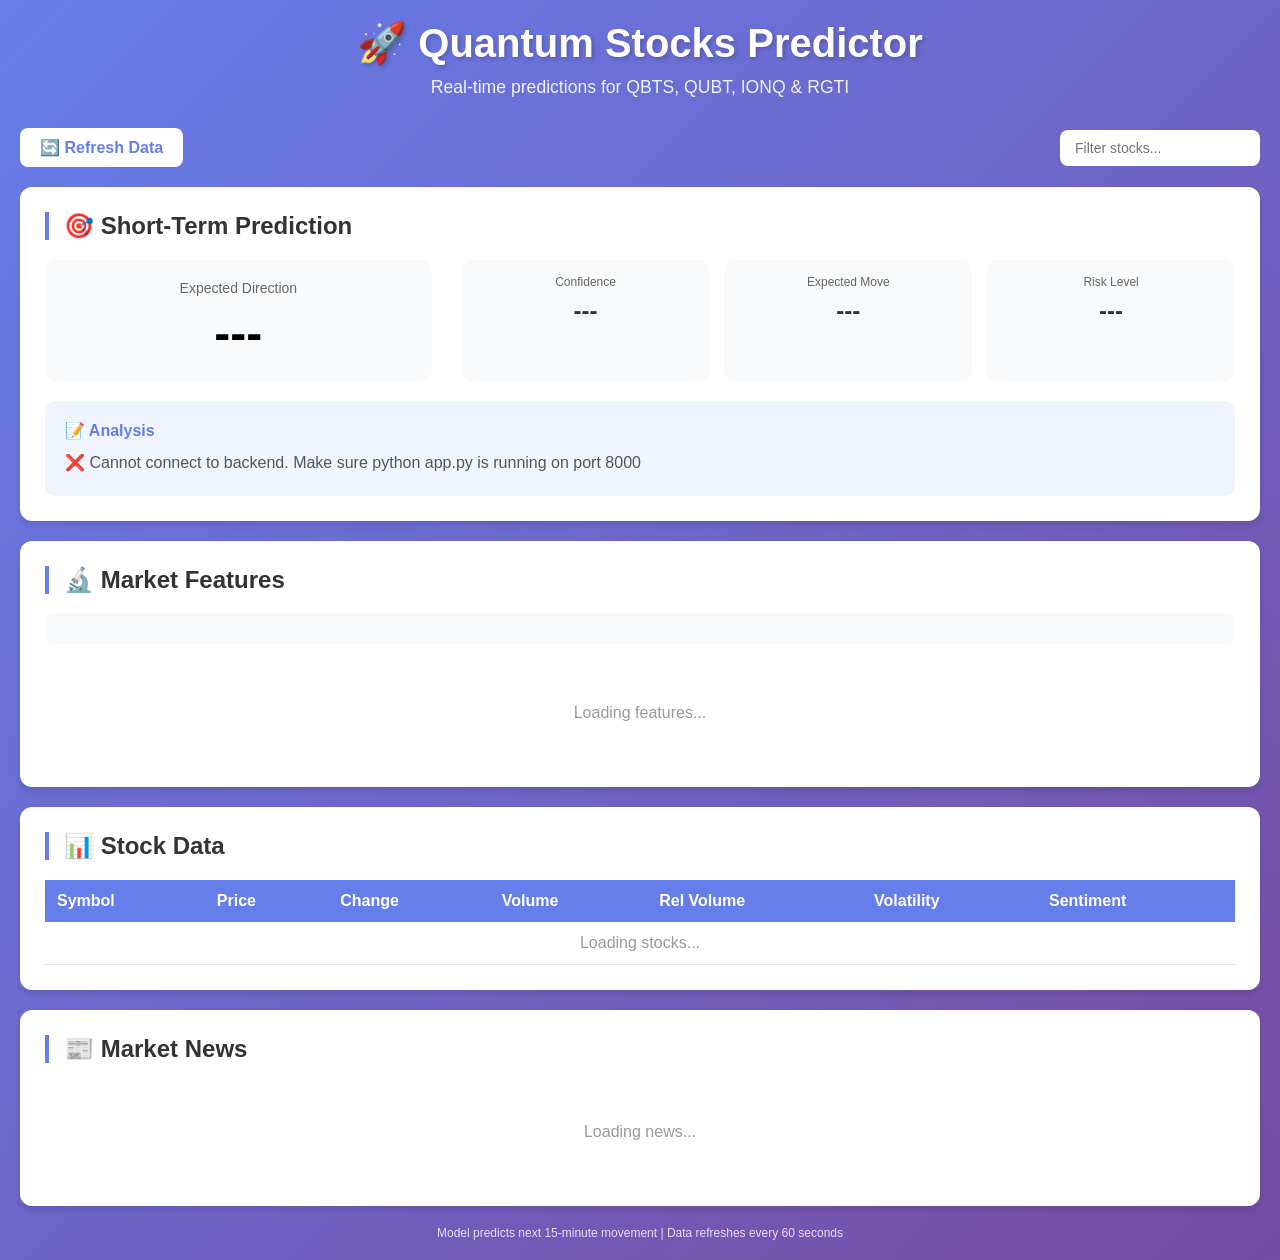
<file: frontend/index.html>
<!DOCTYPE html>
<html lang="en">
<head>
    <meta charset="UTF-8">
    <meta name="viewport" content="width=device-width, initial-scale=1.0">
    <title>Quantum Stocks Predictor | QBTS, QUBT, IONQ, RGTI</title>
    <link rel="stylesheet" href="style.css">
</head>
<body>
    <div class="container">
        <header>
            <h1>🚀 Quantum Stocks Predictor</h1>
            <p>Real-time predictions for QBTS, QUBT, IONQ & RGTI</p>
        </header>

        <div class="controls">
            <button id="refreshBtn" class="btn-primary">🔄 Refresh Data</button>
            <div class="search-box">
                <input type="text" id="searchBar" placeholder="Filter stocks..." />
            </div>
        </div>

        <!-- Prediction Card -->
        <div class="card prediction-card">
            <h2>🎯 Short-Term Prediction</h2>
            <div class="prediction-main">
                <div class="prediction-direction">
                    <div class="direction-label">Expected Direction</div>
                    <div id="predictionDirection" class="direction-value">---</div>
                </div>
                <div class="prediction-stats">
                    <div class="stat">
                        <div class="stat-label">Confidence</div>
                        <div id="confidenceValue" class="stat-value">---</div>
                    </div>
                    <div class="stat">
                        <div class="stat-label">Expected Move</div>
                        <div id="expectedMoveValue" class="stat-value">---</div>
                    </div>
                    <div class="stat">
                        <div class="stat-label">Risk Level</div>
                        <div id="riskValue" class="stat-value">---</div>
                    </div>
                </div>
            </div>
            <div id="modelInfo" style="text-align: center; margin-top: 15px; font-size: 12px; color: #666;"></div>
            <div class="explanation-box">
                <div class="explanation-label">📝 Analysis</div>
                <div id="explanationText" class="explanation-text">Loading prediction...</div>
            </div>
        </div>

        <!-- Market Features Card -->
        <div class="card features-card">
            <h2>🔬 Market Features</h2>
            <div id="marketSummary" class="market-summary"></div>
            <div id="featureList" class="feature-list">
                <div class="loading">Loading features...</div>
            </div>
        </div>

        <!-- Stocks Table Card -->
        <div class="card stocks-card">
            <h2>📊 Stock Data</h2>
            <div class="table-container">
                <table class="stocks-table">
                    <thead>
                        <tr>
                            <th>Symbol</th>
                            <th>Price</th>
                            <th>Change</th>
                            <th>Volume</th>
                            <th>Rel Volume</th>
                            <th>Volatility</th>
                            <th>Sentiment</th>
                        </tr>
                    </thead>
                    <tbody id="stockTableBody">
                        <tr><td colspan="7" class="loading">Loading stocks...</td></tr>
                    </tbody>
                </table>
            </div>
        </div>

        <!-- News Card -->
        <div class="card news-card">
            <h2>📰 Market News</h2>
            <div id="newsList" class="news-list">
                <div class="loading">Loading news...</div>
            </div>
        </div>

        <footer>
            <div id="timestamp"></div>
            <div class="footer-note">Model predicts next 15-minute movement | Data refreshes every 60 seconds</div>
        </footer>
    </div>

    <script src="app.js"></script>
</body>
</html>
</file>
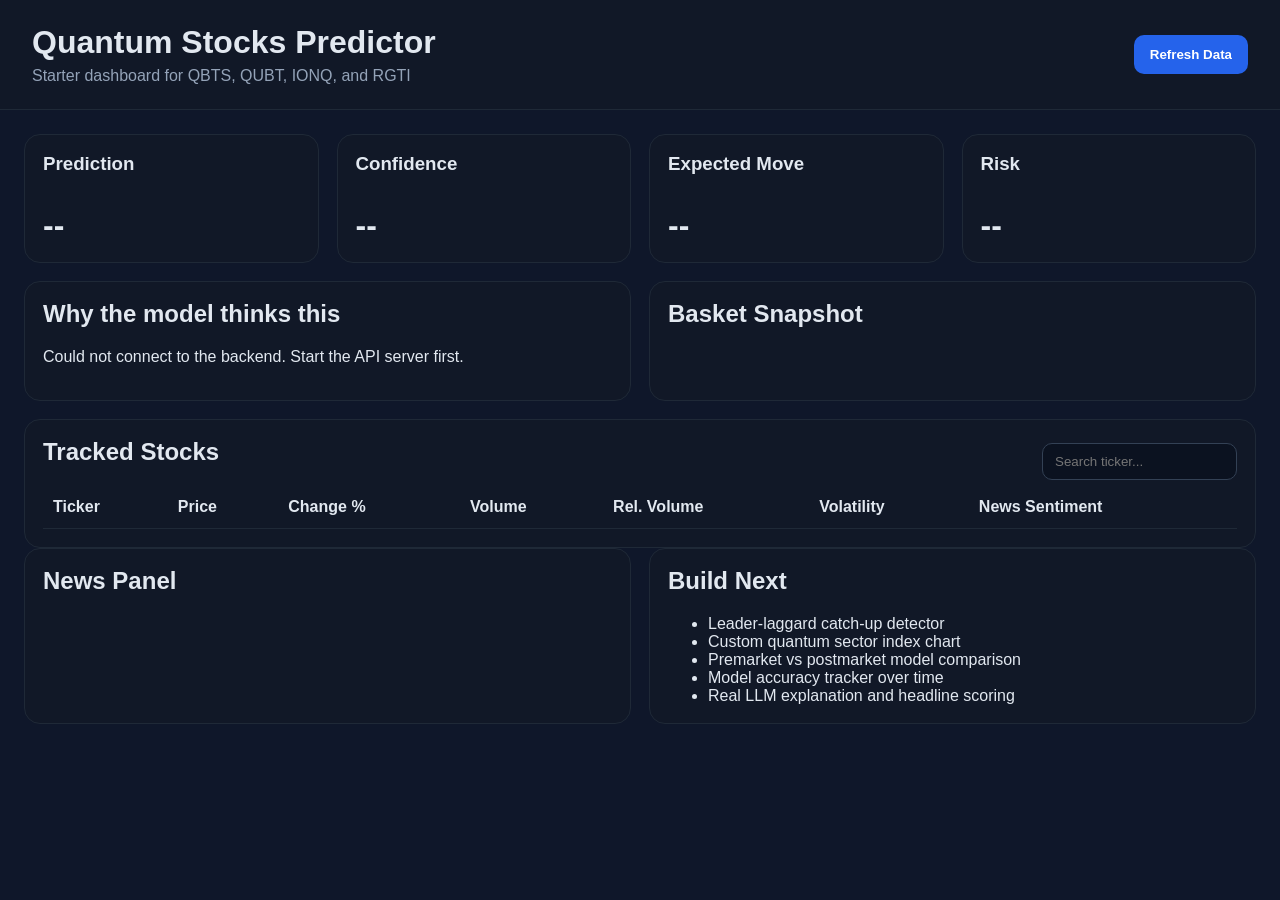
<file: quantum_predictor_starter/frontend/index.html>
<!DOCTYPE html>
<html lang="en">
<head>
  <meta charset="UTF-8" />
  <meta name="viewport" content="width=device-width, initial-scale=1.0" />
  <title>Quantum Stocks Predictor</title>
  <link rel="stylesheet" href="style.css" />
</head>
<body>
  <header class="hero">
    <div>
      <h1>Quantum Stocks Predictor</h1>
      <p>Starter dashboard for QBTS, QUBT, IONQ, and RGTI</p>
    </div>
    <div class="hero-actions">
      <button id="refreshBtn">Refresh Data</button>
    </div>
  </header>

  <main>
    <section class="grid cards-4">
      <div class="card metric">
        <h3>Prediction</h3>
        <p id="predictionDirection" class="big">--</p>
      </div>
      <div class="card metric">
        <h3>Confidence</h3>
        <p id="confidenceValue" class="big">--</p>
      </div>
      <div class="card metric">
        <h3>Expected Move</h3>
        <p id="expectedMoveValue" class="big">--</p>
      </div>
      <div class="card metric">
        <h3>Risk</h3>
        <p id="riskValue" class="big">--</p>
      </div>
    </section>

    <section class="grid two-col">
      <div class="card">
        <h2>Why the model thinks this</h2>
        <p id="explanationText">Loading...</p>
      </div>
      <div class="card">
        <h2>Basket Snapshot</h2>
        <div class="feature-list" id="featureList"></div>
      </div>
    </section>

    <section class="card">
      <div class="section-header">
        <h2>Tracked Stocks</h2>
        <input id="searchBar" type="text" placeholder="Search ticker..." />
      </div>
      <table>
        <thead>
          <tr>
            <th>Ticker</th>
            <th>Price</th>
            <th>Change %</th>
            <th>Volume</th>
            <th>Rel. Volume</th>
            <th>Volatility</th>
            <th>News Sentiment</th>
          </tr>
        </thead>
        <tbody id="stockTableBody"></tbody>
      </table>
    </section>

    <section class="grid two-col">
      <div class="card">
        <h2>News Panel</h2>
        <div id="newsList"></div>
      </div>
      <div class="card">
        <h2>Build Next</h2>
        <ul>
          <li>Leader-laggard catch-up detector</li>
          <li>Custom quantum sector index chart</li>
          <li>Premarket vs postmarket model comparison</li>
          <li>Model accuracy tracker over time</li>
          <li>Real LLM explanation and headline scoring</li>
        </ul>
      </div>
    </section>
  </main>

  <script src="app.js"></script>
</body>
</html>
</file>
<file: frontend/style.css>
* {
    margin: 0;
    padding: 0;
    box-sizing: border-box;
}

body {
    font-family: -apple-system, BlinkMacSystemFont, 'Segoe UI', Roboto, 'Helvetica Neue', sans-serif;
    background: linear-gradient(135deg, #667eea 0%, #764ba2 100%);
    min-height: 100vh;
    padding: 20px;
}

.container {
    max-width: 1400px;
    margin: 0 auto;
}

header {
    text-align: center;
    color: white;
    margin-bottom: 30px;
}

header h1 {
    font-size: 2.5em;
    margin-bottom: 10px;
    text-shadow: 2px 2px 4px rgba(0,0,0,0.2);
}

header p {
    font-size: 1.1em;
    opacity: 0.9;
}

.controls {
    display: flex;
    justify-content: space-between;
    align-items: center;
    margin-bottom: 20px;
    gap: 15px;
}

.btn-primary {
    background: white;
    color: #667eea;
    border: none;
    padding: 10px 20px;
    border-radius: 8px;
    font-size: 16px;
    font-weight: bold;
    cursor: pointer;
    transition: all 0.3s ease;
}

.btn-primary:hover {
    transform: translateY(-2px);
    box-shadow: 0 4px 12px rgba(0,0,0,0.15);
}

.btn-primary:disabled {
    opacity: 0.6;
    cursor: not-allowed;
    transform: none;
}

.search-box input {
    padding: 10px 15px;
    border: none;
    border-radius: 8px;
    font-size: 14px;
    width: 200px;
}

.card {
    background: white;
    border-radius: 12px;
    padding: 25px;
    margin-bottom: 20px;
    box-shadow: 0 4px 6px rgba(0,0,0,0.1);
}

.card h2 {
    color: #333;
    margin-bottom: 20px;
    font-size: 1.5em;
    border-left: 4px solid #667eea;
    padding-left: 15px;
}

.prediction-main {
    display: grid;
    grid-template-columns: 1fr 2fr;
    gap: 30px;
    margin-bottom: 20px;
}

.prediction-direction {
    text-align: center;
    padding: 20px;
    background: #f8f9fa;
    border-radius: 10px;
}

.direction-label {
    font-size: 14px;
    color: #666;
    margin-bottom: 10px;
}

.direction-value {
    font-size: 48px;
    font-weight: bold;
}

.direction-value.bullish {
    color: #10b981;
}

.direction-value.bearish {
    color: #ef4444;
}

.prediction-stats {
    display: grid;
    grid-template-columns: repeat(3, 1fr);
    gap: 15px;
}

.stat {
    text-align: center;
    padding: 15px;
    background: #f8f9fa;
    border-radius: 10px;
}

.stat-label {
    font-size: 12px;
    color: #666;
    margin-bottom: 8px;
}

.stat-value {
    font-size: 24px;
    font-weight: bold;
    color: #333;
}

.explanation-box {
    background: #f0f4ff;
    padding: 20px;
    border-radius: 10px;
    margin-top: 10px;
}

.explanation-label {
    font-weight: bold;
    color: #667eea;
    margin-bottom: 10px;
}

.explanation-text {
    color: #555;
    line-height: 1.6;
}

.market-summary {
    display: flex;
    gap: 20px;
    padding: 15px;
    background: #f8f9fa;
    border-radius: 8px;
    margin-bottom: 20px;
    font-size: 14px;
    flex-wrap: wrap;
}

.summary-item {
    flex: 1;
}

.feature-list {
    display: grid;
    grid-template-columns: repeat(auto-fit, minmax(250px, 1fr));
    gap: 12px;
}

.feature-row {
    display: flex;
    justify-content: space-between;
    padding: 10px;
    background: #f8f9fa;
    border-radius: 6px;
    font-size: 14px;
}

.feature-name {
    color: #666;
}

.feature-value {
    font-weight: bold;
    color: #333;
}

.feature-value.positive {
    color: #10b981;
}

.feature-value.negative {
    color: #ef4444;
}

.feature-divider {
    grid-column: 1 / -1;
}

.table-container {
    overflow-x: auto;
}

.stocks-table {
    width: 100%;
    border-collapse: collapse;
}

.stocks-table th {
    background: #667eea;
    color: white;
    padding: 12px;
    text-align: left;
    font-weight: 600;
}

.stocks-table td {
    padding: 12px;
    border-bottom: 1px solid #e5e7eb;
}

.stocks-table tr:hover {
    background: #f8f9fa;
}

.positive {
    color: #10b981;
    font-weight: bold;
}

.negative {
    color: #ef4444;
    font-weight: bold;
}

.sentiment-positive {
    color: #10b981;
    font-weight: bold;
}

.sentiment-negative {
    color: #ef4444;
}

.news-list {
    display: flex;
    flex-direction: column;
    gap: 12px;
}

.news-item {
    padding: 15px;
    background: #f8f9fa;
    border-radius: 8px;
    border-left: 3px solid #667eea;
}

.news-title {
    margin-bottom: 8px;
    color: #333;
}

.news-meta {
    font-size: 12px;
    color: #666;
}

.impact-high {
    color: #ef4444;
    font-weight: bold;
}

.impact-medium {
    color: #f59e0b;
}

.impact-low {
    color: #10b981;
}

.loading {
    text-align: center;
    padding: 40px;
    color: #999;
}

footer {
    text-align: center;
    margin-top: 20px;
    color: white;
    font-size: 12px;
}

.footer-note {
    margin-top: 10px;
    opacity: 0.8;
}

@media (max-width: 768px) {
    .prediction-main {
        grid-template-columns: 1fr;
    }
    
    .controls {
        flex-direction: column;
    }
    
    .search-box input {
        width: 100%;
    }
    
    .market-summary {
        flex-direction: column;
        gap: 10px;
    }
}
</file>
<file: quantum_predictor_starter/frontend/style.css>
* {
  box-sizing: border-box;
}

body {
  margin: 0;
  font-family: Arial, Helvetica, sans-serif;
  background: #0f172a;
  color: #e2e8f0;
}

.hero {
  display: flex;
  justify-content: space-between;
  align-items: center;
  padding: 24px 32px;
  background: #111827;
  border-bottom: 1px solid #1f2937;
}

.hero h1 {
  margin: 0 0 6px 0;
}

.hero p {
  margin: 0;
  color: #94a3b8;
}

.hero button {
  background: #2563eb;
  color: white;
  border: none;
  padding: 12px 16px;
  border-radius: 10px;
  cursor: pointer;
  font-weight: 700;
}

main {
  padding: 24px;
}

.grid {
  display: grid;
  gap: 18px;
  margin-bottom: 18px;
}

.cards-4 {
  grid-template-columns: repeat(4, minmax(0, 1fr));
}

.two-col {
  grid-template-columns: repeat(2, minmax(0, 1fr));
}

.card {
  background: #111827;
  border: 1px solid #1f2937;
  border-radius: 16px;
  padding: 18px;
}

.metric h3,
.card h2 {
  margin-top: 0;
}

.big {
  font-size: 2rem;
  font-weight: 800;
  margin-bottom: 0;
}

.feature-list {
  display: grid;
  gap: 10px;
}

.feature-row {
  display: flex;
  justify-content: space-between;
  border-bottom: 1px solid #1f2937;
  padding-bottom: 8px;
}

.section-header {
  display: flex;
  justify-content: space-between;
  align-items: center;
  gap: 12px;
}

.section-header input {
  padding: 10px 12px;
  border-radius: 10px;
  border: 1px solid #334155;
  background: #0b1220;
  color: #e2e8f0;
}

table {
  width: 100%;
  border-collapse: collapse;
}

th, td {
  padding: 12px 10px;
  text-align: left;
  border-bottom: 1px solid #1f2937;
}

.positive {
  color: #22c55e;
}

.negative {
  color: #ef4444;
}

.news-item {
  padding: 12px 0;
  border-bottom: 1px solid #1f2937;
}

.news-meta {
  color: #94a3b8;
  font-size: 0.9rem;
}

ul {
  margin-bottom: 0;
}

@media (max-width: 900px) {
  .cards-4,
  .two-col {
    grid-template-columns: 1fr;
  }

  .hero {
    flex-direction: column;
    align-items: flex-start;
    gap: 16px;
  }

  .section-header {
    flex-direction: column;
    align-items: stretch;
  }
}
</file>
